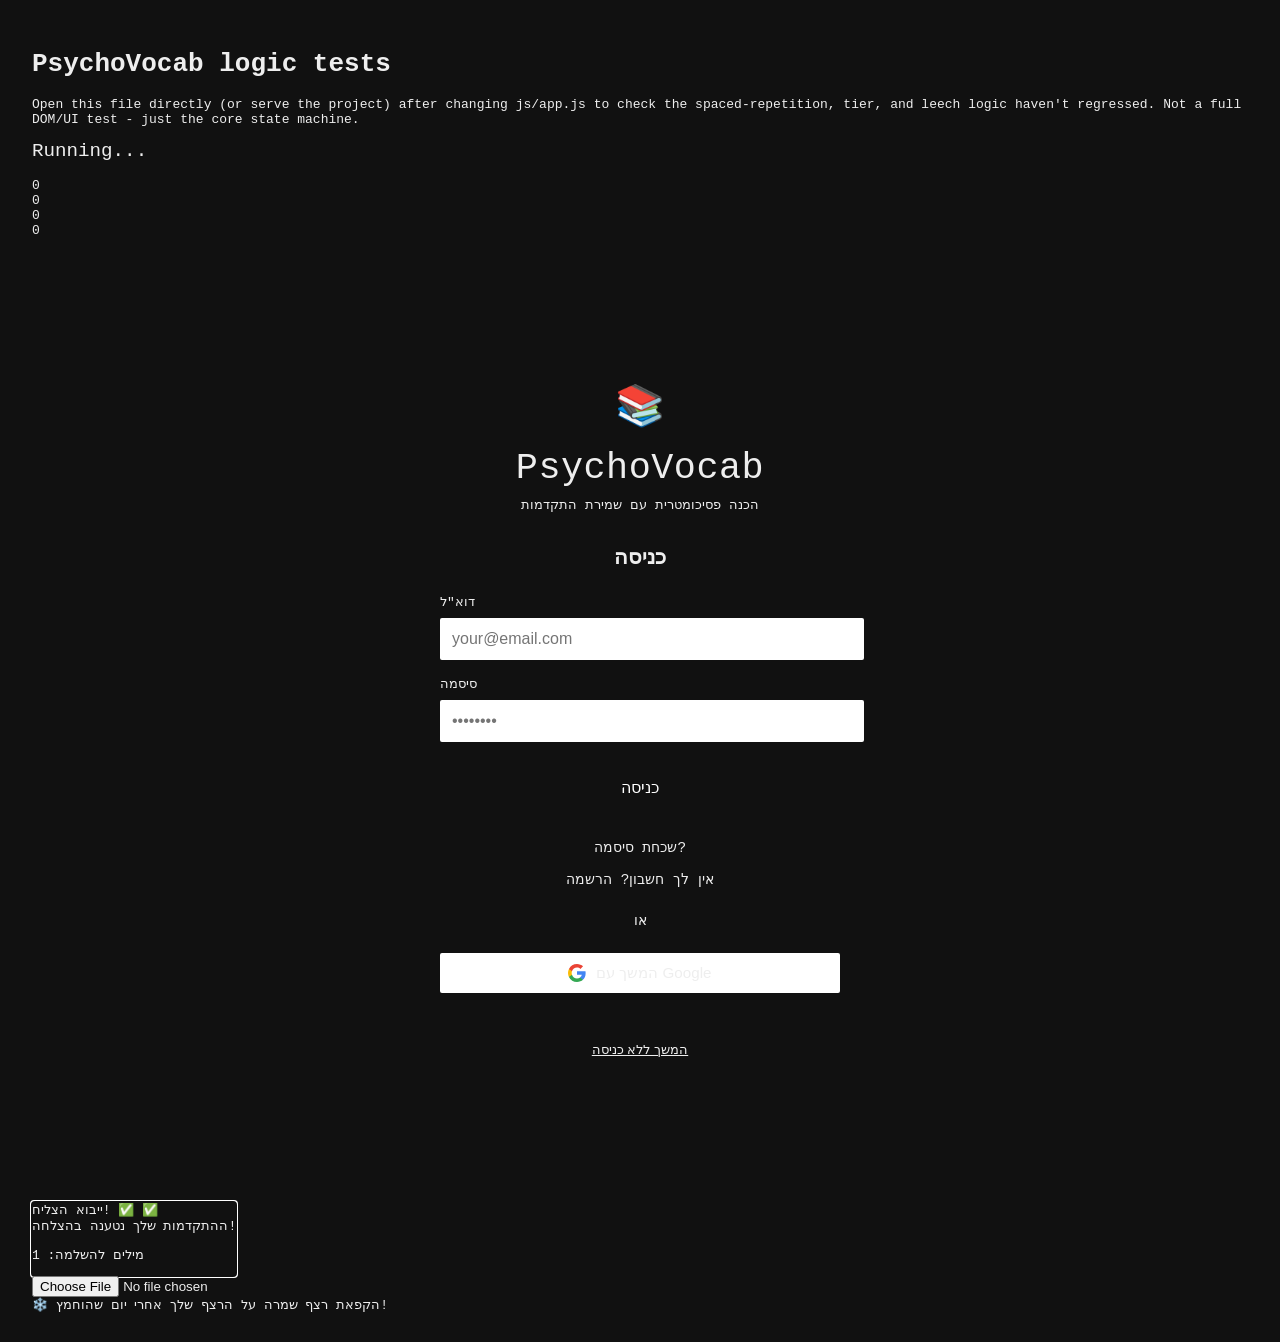
<file: tests/test.html>
<!DOCTYPE html>
<html lang="he">
<head>
  <meta charset="UTF-8">
  <title>PsychoVocab - Tests</title>
  <style>
    body { font-family: monospace; padding: 1.5rem; background: #111; color: #eee; }
    .pass { color: #6f6; }
    .fail { color: #f66; font-weight: bold; }
    #summary { font-size: 1.2rem; margin-bottom: 1rem; }
    li { margin-bottom: 0.4rem; white-space: pre-wrap; }
  </style>
</head>
<body>
  <h1>PsychoVocab logic tests</h1>
  <p>Open this file directly (or serve the project) after changing js/app.js to check the spaced-repetition,
     tier, and leech logic haven't regressed. Not a full DOM/UI test - just the core state machine.</p>
  <div id="summary">Running...</div>
  <ul id="results"></ul>

  <!-- Same markup app.js's render() reaches for by id, so a full app boot
       (including render()) doesn't throw before the test runner takes over. -->
  <div class="stats-container">
    <div class="stat-card"><div class="stat-value" id="total-mastered">0</div></div>
    <div class="stat-card"><div class="stat-value" id="total-remaining">0</div></div>
    <div class="stat-card"><div class="stat-value" id="current-streak">0</div><span id="streak-freeze-indicator" style="display: none;">❄️ <span id="streak-freeze-count">0</span></span></div>
    <div class="stat-card"><div class="stat-value" id="sessions-today">0</div></div>
  </div>
  <div id="app-content"></div>
  <div id="modal-overlay" style="display:none;">
    <div class="modal" role="dialog" aria-modal="true" aria-labelledby="modal-title" tabindex="-1">
      <div class="modal-header" id="modal-title"></div>
      <div class="modal-content" id="modal-body"></div>
    </div>
  </div>
  <input type="file" id="file-import" accept=".json">

  <!-- Snapshot whatever was really in localStorage before any of the real
       app scripts below run. Regression: the real VocabularyApp constructor
       (js/app.js) starts a session and saves it for real, straight to the
       real STORAGE_KEY, the moment `new VocabularyApp()` runs at the bottom
       of app.js - which happens as soon as that <script> tag loads, before
       this file's own inline script further down gets a chance to stub
       app.saveProgress. Individual tests below back up/restore localStorage
       around their own assertions, but none of them knew about - or
       restored - this earlier, pre-test write. Net effect: just opening
       this publicly-deployed test page silently overwrote a real visitor's
       saved progress. Restored at the very end of the test run, below. -->
  <script>
    window.__realStorageSnapshot__ = {};
    for (let i = 0; i < localStorage.length; i++) {
      const k = localStorage.key(i);
      window.__realStorageSnapshot__[k] = localStorage.getItem(k);
    }
  </script>

  <!-- Real app scripts, no Firebase SDK loaded - firebase-init.js's
       firebase.initializeApp() throws (firebase is undefined), which it
       already catches and treats as "Firebase not configured", so the app
       falls back to plain localStorage exactly like a browser with the
       Firebase SDK blocked/offline would. -->
  <script src="../js/config.js"></script>
  <script src="../js/words-data.js"></script>
  <script src="../js/storage.js"></script>
  <script src="../js/firebase-init.js"></script>
  <script src="../js/auth.js"></script>
  <script src="../js/app.js"></script>

  <script>
    // --- tiny test runner -----------------------------------------------
    // test() only registers a case; they all run (in order, awaited one at
    // a time) from the async runner at the bottom of this file, after every
    // test() call below has finished registering. This lets a case be an
    // async function (needed for anything going through a real Promise
    // chain, like logout()) without the report section racing ahead of it.
    const results = [];
    const testCases = [];
    function test(name, fn) {
      testCases.push({ name, fn });
    }
    function assert(cond, msg) {
      if (!cond) throw new Error(msg || 'assertion failed');
    }
    function assertEqual(actual, expected, msg) {
      if (actual !== expected) {
        throw new Error(`${msg || 'not equal'}: expected ${JSON.stringify(expected)}, got ${JSON.stringify(actual)}`);
      }
    }

    // --- fixtures ----------------------------------------------------------
    function makeWord(overrides) {
      return Object.assign({
        id: Math.random(),
        english: 'test', hebrew: 'בדיקה', example: 'A test sentence.',
        status: 'red', streak: 0, association: '', difficulty: 'easy', testProbability: 0.5,
        dueAt: null, flagged: false, updatedAt: null, failCount: 0, leech: false
      }, overrides);
    }

    // app is booted for real by app.js (see `window.app = app` at the end
    // of js/app.js) - silence the side effects we don't want firing
    // between isolated test cases (re-render, modals, Firebase writes,
    // which are already no-ops since Firebase isn't loaded here).
    app.render = () => {};
    app.saveProgress = () => {};
    app.showLeechModal = () => {};
    app.showTierUnlockedModal = () => {};
    app.showRestingModal = () => {};
    app.recordStudySession = () => {};
    app.startBreakTimer = () => {};
    app.maybeCelebrateStreak = () => {};

    // setupAutoSave()'s 30-second interval (started for real in the
    // constructor) calls the real saveState() - not stubbed above, since
    // several tests below need it - straight to the real localStorage key
    // whenever app.sessionActive is true. Several tests set sessionActive
    // true and leave fixture data (fake words, streak, study history) sitting
    // in memory afterward without resetting it. Each individual test backs
    // up/restores localStorage around its own assertions, but that does
    // nothing about this interval firing later, in the background, with
    // whatever stale in-memory state the last test left behind - if this
    // publicly-deployed page is left open past 30s, that leftover test data
    // gets written straight into a real user's saved progress. Since tests
    // never rely on the interval firing (saveState is always called
    // directly), just stop it from ever running here.
    clearInterval(app.autoSaveInterval);

    // ==== getCurrentTier ====================================================

    test('getCurrentTier: fresh data starts on easy', () => {
      app.words = [makeWord({ difficulty: 'easy', status: 'red' })];
      assertEqual(app.getCurrentTier(), 'easy');
    });

    test('getCurrentTier: advances once every easy word is green', () => {
      app.words = [
        makeWord({ difficulty: 'easy', status: 'green' }),
        makeWord({ difficulty: 'moderate', status: 'red' })
      ];
      assertEqual(app.getCurrentTier(), 'moderate');
    });

    test('getCurrentTier: a lone leech word does not block the tier from advancing', () => {
      // Regression: a leech word can never turn green (leeching only
      // happens on repeated wrong answers), so requiring every word to be
      // green would strand the learner on this tier forever once any word
      // becomes a leech - see js/app.js getCurrentTier().
      app.words = [
        makeWord({ difficulty: 'easy', status: 'green' }),
        makeWord({ difficulty: 'easy', status: 'red', leech: true }),
        makeWord({ difficulty: 'moderate', status: 'red' })
      ];
      assertEqual(app.getCurrentTier(), 'moderate');
    });

    test('getCurrentTier: an ordinary (non-leech) unfinished word still blocks the tier', () => {
      app.words = [
        makeWord({ difficulty: 'easy', status: 'green' }),
        makeWord({ difficulty: 'easy', status: 'red', leech: false }),
        makeWord({ difficulty: 'moderate', status: 'red' })
      ];
      assertEqual(app.getCurrentTier(), 'easy');
    });

    test('startNewSession: does not silently no-op when the only non-green easy word is a leech', () => {
      // Regression: startNewSession() excludes leeches from its pool, so if
      // getCurrentTier() still reported 'easy' here, tierWords would be
      // empty and the session would fail to start with no feedback at all.
      app.words = [
        makeWord({ difficulty: 'easy', status: 'green' }),
        makeWord({ difficulty: 'easy', status: 'red', leech: true }),
        makeWord({ difficulty: 'moderate', status: 'red' }),
        makeWord({ difficulty: 'moderate', status: 'red' })
      ];
      app.sessionActive = false;
      app.currentSession = [];
      app.startNewSession();
      assert(app.currentSession.length > 0, 'expected a session to start');
      assert(app.currentSession.every(w => w.difficulty === 'moderate'), 'expected words drawn from the moderate tier');
    });

    // ==== markWordUnknown / leech threshold =================================

    test('markWordUnknown: word becomes a leech after 4 total fails and leaves the session', () => {
      const w = makeWord({ status: 'red', failCount: 3 });
      app.currentSession = [w];
      app.sessionStats = { correct: 0, incorrect: 0, streak: 0 };
      app.allTimeStats = { totalAttempts: 0, totalCorrect: 0 };
      app.markWordUnknown(w);
      assertEqual(w.failCount, 4);
      assert(w.leech === true, 'expected word to become a leech at failCount 4');
      assertEqual(app.currentSession.length, 0, 'expected the leech to be pulled out of the session, not requeued');
    });

    test('markWordUnknown: below the leech threshold, the word is requeued to the back', () => {
      const w = makeWord({ status: 'orange', failCount: 0 });
      const other = makeWord({ status: 'red' });
      app.currentSession = [w, other];
      app.sessionStats = { correct: 0, incorrect: 0, streak: 0 };
      app.allTimeStats = { totalAttempts: 0, totalCorrect: 0 };
      app.markWordUnknown(w);
      assertEqual(w.status, 'red', 'orange -> red on a miss');
      assertEqual(w.leech, false);
      assertEqual(app.currentSession[app.currentSession.length - 1], w, 'expected the missed word at the back of the queue');
    });

    // ==== markWordKnown / spaced repetition =================================

    test('markWordKnown: first correct answer rests for ~4 hours (red -> orange)', () => {
      const w = makeWord({ status: 'red' });
      app.currentSession = [w];
      const before = Date.now();
      app.markWordKnown(w);
      assertEqual(w.status, 'orange');
      assertEqual(w.streak, 1);
      const fourHours = 4 * 60 * 60 * 1000;
      assert(Math.abs(w.dueAt - (before + fourHours)) < 5000, 'expected dueAt ~4h from now');
    });

    test('markWordKnown: a correct answer mid-ramp climbs to the next, longer interval (stays orange)', () => {
      const w = makeWord({ status: 'orange', streak: 1 });
      app.currentSession = [w];
      const before = Date.now();
      app.markWordKnown(w);
      assertEqual(w.status, 'orange');
      assertEqual(w.streak, 2);
      const oneDay = 24 * 60 * 60 * 1000;
      assert(Math.abs(w.dueAt - (before + oneDay)) < 5000, 'expected dueAt ~1 day from now (second rest interval)');
    });

    // ORANGE_INTERVALS_MS has 4 stages (4h/1d/3d/7d), so streak must reach 4
    // (one correct answer per stage, starting from the red->orange answer)
    // before a 5th correct answer masters the word - see markWordKnown().
    test('markWordKnown: surviving the full rest ramp masters the word (orange -> green)', () => {
      const w = makeWord({ status: 'orange', streak: 4 });
      app.currentSession = [w];
      app.markWordKnown(w);
      assertEqual(w.status, 'green');
      assertEqual(w.streak, 5);
      assertEqual(w.dueAt, null);
    });

    test('markWordKnown: forceMaster jumps straight to green from red', () => {
      const w = makeWord({ status: 'red' });
      app.currentSession = [w];
      app.markWordKnown(w, true);
      assertEqual(w.status, 'green');
      assertEqual(w.streak, 5, 'forceMaster should land on the same streak the full ramp would end at');
      assertEqual(w.dueAt, null);
    });

    test('markWordKnown: reaching green clears prior leech history', () => {
      const w = makeWord({ status: 'orange', streak: 4, leech: true, failCount: 5 });
      app.currentSession = [w];
      app.markWordKnown(w);
      assertEqual(w.status, 'green');
      assertEqual(w.leech, false, 'mastering a word should clear its leech flag');
    });

    // ==== weightedRandomSelection ============================================

    test('weightedRandomSelection: returns exactly `count` unique words when enough are available', () => {
      const pool = Array.from({ length: 10 }, () => makeWord({ testProbability: 0.5 }));
      const selected = app.weightedRandomSelection(pool, 7);
      assertEqual(selected.length, 7);
      assertEqual(new Set(selected.map(w => w.id)).size, 7, 'expected no duplicate words');
    });

    test('weightedRandomSelection: returns every word when count exceeds the pool size', () => {
      const pool = Array.from({ length: 3 }, () => makeWord({ testProbability: 0.9 }));
      const selected = app.weightedRandomSelection(pool, 7);
      assertEqual(selected.length, 3);
    });

    // ==== renderSessionEnd summary text ======================================

    test('renderSessionEnd: an emptied session (last word pulled out as a leech) does not claim "mastered"', () => {
      // Regression: totalWords - masteredInSession both being 0 previously
      // hit the "mastered everything" branch, which is backwards - the
      // word left because it became a leech, not because it was mastered.
      app.currentSession = [];
      app.sessionStats = { correct: 0, incorrect: 1, streak: 0 };
      const container = document.createElement('div');
      app.renderSessionEnd(container);
      assert(!container.innerHTML.includes('שלטת בכל <strong>0</strong>'), 'should not claim 0 words were mastered as a celebration');
      assert(container.innerHTML.includes('עקשנית'), 'should explain the word became a leech');
    });

    test('renderSessionEnd: a normal finished session still reports mastered count', () => {
      const w1 = makeWord({ status: 'green' });
      const w2 = makeWord({ status: 'green' });
      app.currentSession = [w1, w2];
      app.sessionStats = { correct: 2, incorrect: 0, streak: 2 };
      const container = document.createElement('div');
      app.renderSessionEnd(container);
      assert(container.innerHTML.includes('שלטת בכל <strong>2</strong>'), 'expected the normal "mastered all N" message');
    });

    // ==== startNewSession pool selection =====================================

    // startNewSession() builds its candidate pool inline rather than via a
    // separate method, so to test the pool itself (not just whatever 7
    // words randomly end up in the session) we swap out
    // weightedRandomSelection for the duration of one test to capture
    // exactly which words it was handed, then restore the real method.
    function captureSessionPool(setup) {
      let captured = null;
      app.weightedRandomSelection = (words, count) => {
        captured = words;
        return words.slice(0, count);
      };
      try {
        setup();
        app.sessionActive = false;
        app.currentSession = [];
        app.startNewSession();
      } finally {
        delete app.weightedRandomSelection; // fall back to the real prototype method
      }
      return captured;
    }

    test('startNewSession pool: includes every already-started word plus room for new ones', () => {
      const started = Array.from({ length: 5 }, (_, i) => makeWord({ id: `started-${i}`, difficulty: 'easy', status: 'red', updatedAt: Date.now() }));
      const notStarted = Array.from({ length: 10 }, (_, i) => makeWord({ id: `new-${i}`, difficulty: 'easy', status: 'red', updatedAt: null }));
      const pool = captureSessionPool(() => { app.words = [...started, ...notStarted]; });
      assert(pool !== null, 'expected startNewSession to reach weightedRandomSelection');
      assertEqual(pool.length, 15, 'expected all 5 started + all 10 new words (well under the 30-word active-pool cap)');
    });

    test('startNewSession pool: caps brand-new words once started words alone fill the active pool', () => {
      // ACTIVE_POOL_SIZE is 30 - once 30 already-started words exist, there
      // is no room left for the "introduce new material gradually" slice,
      // so no never-attempted word should be pulled in at all.
      const started = Array.from({ length: 30 }, (_, i) => makeWord({ id: `started-${i}`, difficulty: 'easy', status: 'red', updatedAt: Date.now() }));
      const notStarted = Array.from({ length: 5 }, (_, i) => makeWord({ id: `new-${i}`, difficulty: 'easy', status: 'red', updatedAt: null }));
      const pool = captureSessionPool(() => { app.words = [...started, ...notStarted]; });
      assertEqual(pool.length, 30, 'expected only the 30 started words, no new ones squeezed in');
      assert(pool.every(w => String(w.id).startsWith('started-')), 'no never-attempted word should appear once the active pool is already full');
    });

    test('startNewSession pool: excludes leech words even when otherwise due', () => {
      const leeches = Array.from({ length: 2 }, (_, i) => makeWord({ id: `leech-${i}`, difficulty: 'easy', status: 'red', leech: true, updatedAt: Date.now() }));
      const normal = Array.from({ length: 3 }, (_, i) => makeWord({ id: `normal-${i}`, difficulty: 'easy', status: 'red', updatedAt: Date.now() }));
      const pool = captureSessionPool(() => { app.words = [...leeches, ...normal]; });
      assertEqual(pool.length, 3, 'expected only the 3 non-leech words');
      assert(pool.every(w => !w.leech), 'no leech word should ever enter the candidate pool');
    });

    test('startNewSession pool: a resting orange word (dueAt in the future) is not due yet', () => {
      const resting = makeWord({ id: 'resting', difficulty: 'easy', status: 'orange', updatedAt: Date.now(), dueAt: Date.now() + 60 * 60 * 1000 });
      const due = makeWord({ id: 'due', difficulty: 'easy', status: 'orange', updatedAt: Date.now(), dueAt: Date.now() - 1000 });
      const pool = captureSessionPool(() => { app.words = [resting, due]; });
      assertEqual(pool.length, 1, 'expected only the word whose rest period has already passed');
      assertEqual(pool[0].id, 'due');
    });

    // ==== session resume: restoreSession / loadState =========================

    test('restoreSession: resumes the saved words in the saved order', () => {
      const words = [makeWord({ id: 1 }), makeWord({ id: 2 }), makeWord({ id: 3 })];
      const data = { sessionActive: true, sessionWordIds: [3, 1], sessionStats: { correct: 2, incorrect: 1, streak: 1 } };
      app.restoreSession(data, words);
      assertEqual(app.sessionActive, true);
      assertEqual(app.currentSession.map(w => w.id).join(','), '3,1', 'expected the exact saved order to be preserved');
      assertEqual(app.sessionStats.correct, 2);
    });

    test('restoreSession: sessionActive:false in the saved data means nothing to resume', () => {
      const words = [makeWord({ id: 1 }), makeWord({ id: 2 })];
      app.restoreSession({ sessionActive: false, sessionWordIds: [1, 2] }, words);
      assertEqual(app.sessionActive, false);
      assertEqual(app.currentSession.length, 0);
    });

    test('restoreSession: a saved session whose words no longer exist resumes as empty, not a crash', () => {
      // e.g. the word dataset changed between visits and those ids are gone.
      const words = [makeWord({ id: 1 })];
      app.restoreSession({ sessionActive: true, sessionWordIds: [999, 998] }, words);
      assertEqual(app.sessionActive, false);
      assertEqual(app.currentSession.length, 0);
    });

    // loadState() reads from the real localStorage under STORAGE_KEY (see
    // js/storage.js) - the same key the live app uses to persist actual
    // progress. Back up and restore it around every test here so running
    // this suite can never destroy real saved progress on this device.
    function withSavedLocalStorage(fn) {
      const backup = localStorage.getItem(STORAGE_KEY);
      try {
        fn();
      } finally {
        if (backup === null) localStorage.removeItem(STORAGE_KEY);
        else localStorage.setItem(STORAGE_KEY, backup);
      }
    }

    test('loadState: merges saved per-word progress onto the current words by id', () => {
      withSavedLocalStorage(() => {
        app.words = [makeWord({ id: 1, status: 'red', streak: 0 }), makeWord({ id: 2, status: 'red', streak: 0 })];
        saveToLocalStorage({
          words: [{ id: 1, status: 'green', streak: 2, association: 'x', dueAt: null, flagged: false, updatedAt: 123, failCount: 0, leech: false }],
          allTimeStats: { totalAttempts: 5, totalCorrect: 3 },
          currentStreak: 2, sessionsToday: 1, lastStudyDate: '2026-08-01', studyHistory: {},
          lastSaved: new Date().toISOString(), sessionActive: false, sessionWordIds: []
        });
        app.userSkippedLogin = false;
        app.loadState();
        assertEqual(app.words.find(w => w.id === 1).status, 'green', 'saved progress should apply to the matching word');
        assertEqual(app.words.find(w => w.id === 2).status, 'red', 'a word absent from the save should keep its current state, not be reset');
        assertEqual(app.allTimeStats.totalAttempts, 5);
        assertEqual(app.userSkippedLogin, true, 'having any saved local progress implies a guest has used this device before');
      });
    });

    test('loadState: resumes an in-progress session, with the merged word data already applied', () => {
      withSavedLocalStorage(() => {
        app.words = [makeWord({ id: 10, status: 'red' }), makeWord({ id: 11, status: 'red' })];
        saveToLocalStorage({
          words: [
            { id: 10, status: 'orange', streak: 1, association: '', dueAt: null, flagged: false, updatedAt: Date.now(), failCount: 0, leech: false },
            { id: 11, status: 'red', streak: 0, association: '', dueAt: null, flagged: false, updatedAt: null, failCount: 0, leech: false }
          ],
          allTimeStats: { totalAttempts: 1, totalCorrect: 1 },
          currentStreak: 1, sessionsToday: 1, lastStudyDate: '2026-08-01', studyHistory: {},
          lastSaved: new Date().toISOString(), sessionActive: true, sessionWordIds: [10, 11],
          sessionStats: { correct: 1, incorrect: 0, streak: 1 }
        });
        app.loadState();
        assertEqual(app.sessionActive, true);
        assertEqual(app.currentSession.map(w => w.id).join(','), '10,11');
        assertEqual(app.currentSession[0].status, 'orange', 'the resumed session should reference the already-merged word data');
      });
    });

    test('loadState: a saved session referencing since-removed words does not resume', () => {
      withSavedLocalStorage(() => {
        app.words = [makeWord({ id: 20, status: 'red' })];
        saveToLocalStorage({
          words: [{ id: 20, status: 'red', streak: 0, association: '', dueAt: null, flagged: false, updatedAt: null, failCount: 0, leech: false }],
          allTimeStats: { totalAttempts: 0, totalCorrect: 0 },
          currentStreak: 0, sessionsToday: 0, lastStudyDate: null, studyHistory: {},
          lastSaved: new Date().toISOString(), sessionActive: true, sessionWordIds: [999]
        });
        app.loadState();
        assertEqual(app.sessionActive, false);
        assertEqual(app.currentSession.length, 0);
      });
    });

    // ==== getLocalDateKey / streak date boundary ==============================

    test('getLocalDateKey: formats a date as local YYYY-MM-DD, not UTC', () => {
      // A time chosen to sit on different calendar dates in UTC vs a
      // positive-offset local zone (e.g. Israel) - 00:30 local, on a
      // machine east of UTC, is still the previous day in UTC. Regression
      // for recordStudySession() previously using toISOString() (UTC) for
      // this, which could misfire the streak/day count near local midnight.
      const halfPastMidnight = new Date(2026, 7, 25, 0, 30); // months are 0-indexed: August 25
      assertEqual(app.getLocalDateKey(halfPastMidnight), '2026-08-25');
    });

    test('recordStudySession: uses the local calendar day, not UTC, for the streak/history key', () => {
      const original = app.recordStudySession; // currently the no-op override above
      delete app.recordStudySession; // fall back to the real prototype method for this one test
      try {
        app.studyHistory = {};
        app.lastStudyDate = null;
        app.currentStreak = 0;
        app.sessionsToday = 0;
        app.recordStudySession();
        const expectedKey = app.getLocalDateKey();
        assert(app.studyHistory[expectedKey] === 1, 'expected today\'s local-date key in studyHistory');
        assertEqual(app.lastStudyDate, expectedKey);
        assertEqual(app.currentStreak, 1);
      } finally {
        app.recordStudySession = original;
      }
    });

    // ==== streak freezes: skipping a day doesn't have to break the streak ===

    function withRealRecordStudySession(fn) {
      const original = app.recordStudySession; // currently the no-op override from setup
      delete app.recordStudySession; // fall back to the real prototype method
      try {
        fn();
      } finally {
        app.recordStudySession = original;
      }
    }

    test('daysBetweenDateKeys: counts whole calendar days between two date keys', () => {
      assertEqual(app.daysBetweenDateKeys('2026-08-20', '2026-08-21'), 1);
      assertEqual(app.daysBetweenDateKeys('2026-08-20', '2026-08-23'), 3);
      assertEqual(app.daysBetweenDateKeys('2026-08-20', '2026-08-20'), 0);
    });

    test('recordStudySession: a missed day with no banked freeze resets the streak to 1', () => {
      withRealRecordStudySession(() => {
        app.studyHistory = {};
        app.streakFreezes = 0;
        app.currentStreak = 5;
        const twoDaysAgo = app.getLocalDateKey(new Date(Date.now() - 2 * 24 * 60 * 60 * 1000));
        app.lastStudyDate = twoDaysAgo;
        app.sessionsToday = 1;
        app.recordStudySession();
        assertEqual(app.currentStreak, 1, 'expected the streak to reset without a freeze to cover the missed day');
        assertEqual(app.streakFreezes, 0, 'no freeze should be spent when the streak resets anyway');
      });
    });

    test('recordStudySession: a banked freeze covers exactly one missed day and keeps the streak alive', () => {
      withRealRecordStudySession(() => {
        app.studyHistory = {};
        app.streakFreezes = 1;
        app.currentStreak = 5;
        const twoDaysAgo = app.getLocalDateKey(new Date(Date.now() - 2 * 24 * 60 * 60 * 1000));
        app.lastStudyDate = twoDaysAgo;
        app.sessionsToday = 1;
        app.recordStudySession();
        assertEqual(app.currentStreak, 6, 'the freeze should let the streak continue past the missed day');
        assertEqual(app.streakFreezes, 0, 'expected the single freeze to be spent covering the one missed day');
      });
    });

    test('recordStudySession: a multi-day gap needs one freeze per missed day', () => {
      withRealRecordStudySession(() => {
        app.studyHistory = {};
        app.streakFreezes = 1; // only enough for 1 of the 2 missed days
        app.currentStreak = 5;
        const threeDaysAgo = app.getLocalDateKey(new Date(Date.now() - 3 * 24 * 60 * 60 * 1000));
        app.lastStudyDate = threeDaysAgo; // 2 full days missed in between
        app.sessionsToday = 1;
        app.recordStudySession();
        assertEqual(app.currentStreak, 1, 'one freeze cannot cover a two-day gap - the streak should reset');
        assertEqual(app.streakFreezes, 1, 'the insufficient freeze should not be spent');
      });
    });

    test('recordStudySession: awards a new freeze every 7th consecutive day, capped', () => {
      withRealRecordStudySession(() => {
        app.studyHistory = {};
        app.streakFreezes = 0;
        app.currentStreak = 6;
        const yesterday = app.getLocalDateKey(new Date(Date.now() - 24 * 60 * 60 * 1000));
        app.lastStudyDate = yesterday;
        app.sessionsToday = 1;
        app.recordStudySession();
        assertEqual(app.currentStreak, 7);
        assertEqual(app.streakFreezes, 1, 'expected a freeze to be awarded on reaching a 7-day streak');
      });
    });

    // ==== logout: no progress leak to the next user on this device ==========

    test('logout: clears in-memory state and this device\'s saved progress', async () => {
      // logout() only does its cleanup inside logoutUser()'s .then(), and
      // the real logoutUser() rejects immediately when Firebase isn't
      // configured (see js/auth.js) - which is always true in this test
      // environment. Stand in a resolving fake for the duration of this
      // one test so the real cleanup path in js/app.js actually runs.
      const originalLogoutUser = window.logoutUser;
      window.logoutUser = () => Promise.resolve();
      // This test's whole point is that logout() deletes STORAGE_KEY from
      // real localStorage - back up whatever was actually there first and
      // restore it in `finally`, or running this suite on a real device
      // (this file is publicly deployed at tests/test.html) would silently
      // and permanently wipe that device's real saved progress.
      const backup = localStorage.getItem(STORAGE_KEY);
      try {
        app.words = [makeWord({ id: 'leaked-word', status: 'green' })];
        app.currentStreak = 5;
        app.streakFreezes = 2;
        app.studyHistory = { '2026-08-01': 2 };
        app.currentSession = [app.words[0]];
        app.sessionActive = true;
        saveToLocalStorage({
          words: app.words, allTimeStats: { totalAttempts: 9, totalCorrect: 9 },
          currentStreak: 5, sessionsToday: 3, lastStudyDate: '2026-08-01', studyHistory: { '2026-08-01': 2 },
          sessionActive: true, sessionWordIds: ['leaked-word'], sessionStats: { correct: 1, incorrect: 0, streak: 1 },
          lastSaved: new Date().toISOString()
        });

        await app.logout();
        // logout()'s cleanup runs inside a .then() callback chained off the
        // (now faked) logoutUser() promise - app.logout() itself doesn't
        // return that chain, so give the microtask queue a couple of turns
        // to actually run it before asserting.
        await Promise.resolve();
        await Promise.resolve();

        assert(!app.words.some(w => w.id === 'leaked-word'), 'in-memory words should be reset to the fresh dataset, not carry over the outgoing account\'s words');
        assertEqual(app.currentStreak, 0);
        assertEqual(app.streakFreezes, 0, 'streakFreezes should not leak to the next guest/account on this device');
        assertEqual(Object.keys(app.studyHistory).length, 0);
        assertEqual(app.sessionActive, false);
        assertEqual(app.currentSession.length, 0);
        assertEqual(loadFromLocalStorage(), null, 'this device\'s saved progress should be cleared, not left for the next guest/account to inherit');
      } finally {
        window.logoutUser = originalLogoutUser;
        if (backup === null) localStorage.removeItem(STORAGE_KEY);
        else localStorage.setItem(STORAGE_KEY, backup);
      }
    });

    // ==== importProgress: validation, confirmation, backwards-compat =========

    function makeFakeFileEvent(jsonText) {
      const file = new File([new Blob([jsonText], { type: 'application/json' })], 'backup.json', { type: 'application/json' });
      return { target: { files: [file], value: '' } };
    }
    // FileReader.readAsText() is asynchronous even for small in-memory
    // blobs (queued as a task, not a microtask) - give it a turn before
    // asserting on whatever importProgress's reader.onload was supposed to do.
    function waitForFileRead() {
      return new Promise(resolve => setTimeout(resolve, 50));
    }

    test('importProgress: a malformed file shape is rejected without touching existing progress', async () => {
      // Regression: the old check was `data.words && data.allTimeStats`
      // (truthy, not shape-checked) and assigned this.words = data.words
      // before any validation of its contents - a file with e.g.
      // words:"oops" got applied, and only crashed later inside the
      // backwards-compat loop / the next render(), by which point
      // this.words was already corrupted with no way back.
      const originalWords = [makeWord({ id: 'keep-me', status: 'orange' })];
      app.words = originalWords;
      app.importProgress(makeFakeFileEvent(JSON.stringify({ words: 'not-an-array', allTimeStats: {} })));
      await waitForFileRead();
      assertEqual(app.words, originalWords, 'a malformed import should never mutate this.words');
    });

    test('importProgress: cancelling the confirmation leaves current progress untouched', async () => {
      // Regression: there used to be no confirmation at all - picking the
      // wrong backup file in the OS file dialog silently and permanently
      // replaced all current progress with no way to undo it.
      const originalConfirm = window.confirm;
      window.confirm = () => false;
      try {
        const originalWords = [makeWord({ id: 'keep-me-2', status: 'orange' })];
        app.words = originalWords;
        const validButDifferentImport = { words: [makeWord({ id: 'from-file' })], allTimeStats: { totalAttempts: 1, totalCorrect: 1 } };
        app.importProgress(makeFakeFileEvent(JSON.stringify(validButDifferentImport)));
        await waitForFileRead();
        assertEqual(app.words, originalWords, 'declining the confirm dialog should not apply the import');
      } finally {
        window.confirm = originalConfirm;
      }
    });

    test('importProgress: a valid, confirmed import replaces progress and backfills missing fields', async () => {
      const originalConfirm = window.confirm;
      window.confirm = () => true;
      const backup = localStorage.getItem(STORAGE_KEY);
      try {
        app.words = [makeWord({ id: 'old-word' })];
        // Deliberately missing association/failCount/leech, simulating a
        // backup exported by an older version of the app.
        const importedWord = { id: 'imported-1', english: 'x', hebrew: 'y', status: 'green', streak: 2, difficulty: 'easy', testProbability: 0.5 };
        app.importProgress(makeFakeFileEvent(JSON.stringify({ words: [importedWord], allTimeStats: { totalAttempts: 3, totalCorrect: 2 } })));
        await waitForFileRead();

        assertEqual(app.words.length, 1);
        assertEqual(app.words[0].id, 'imported-1');
        assertEqual(app.words[0].association, '', 'a missing association field should backfill to an empty string');
        assertEqual(app.words[0].failCount, 0, 'a missing failCount field should backfill to 0');
        assertEqual(app.words[0].leech, false, 'a missing leech field should backfill to false');
        assertEqual(app.allTimeStats.totalAttempts, 3);
      } finally {
        window.confirm = originalConfirm;
        if (backup === null) localStorage.removeItem(STORAGE_KEY);
        else localStorage.setItem(STORAGE_KEY, backup);
      }
    });

    // ==== undo: full state restoration ========================================

    test('undo: restores failCount/leech, and re-inserts a word pulled out entirely at the leech threshold', () => {
      // Regression: undo() used to only snapshot/restore
      // status/streak/updatedAt/dueAt - failCount and leech were never
      // captured, so undoing a miss silently left failCount incremented
      // (and, at the threshold, left leech stuck true with the word
      // missing from currentSession entirely) even though status/streak
      // looked fully reverted.
      const w = makeWord({ status: 'red', failCount: 3, leech: false });
      const other = makeWord({ status: 'red' });
      app.currentSession = [w, other];
      app.sessionStats = { correct: 0, incorrect: 0, streak: 0 };
      app.allTimeStats = { totalAttempts: 0, totalCorrect: 0 };

      app.markWordUnknown(w); // 4th fail -> crosses LEECH_THRESHOLD, pulled out of the session
      assertEqual(w.failCount, 4);
      assertEqual(w.leech, true);
      assert(!app.currentSession.includes(w), 'expected the word to have left the session on becoming a leech');

      app.undo();
      assertEqual(w.failCount, 3, 'failCount should revert to its pre-miss value');
      assertEqual(w.leech, false, 'leech should be undone along with everything else the miss changed');
      assert(app.currentSession.includes(w), 'expected undo to put the word back in the session, not leave it stranded out of rotation');
    });

    test('undo: restores the failCount/leech reset that happens on reaching green', () => {
      const w = makeWord({ status: 'orange', streak: 4, failCount: 2, leech: false });
      app.currentSession = [w];
      app.markWordKnown(w); // reaches green -> failCount/leech both reset
      assertEqual(w.failCount, 0);

      app.undo();
      assertEqual(w.status, 'orange');
      assertEqual(w.failCount, 2, 'the failCount that green-mastery reset to 0 should come back on undo');
    });

    test('confirmGoBack: clears lastAction so a later Undo cannot act on a word from the exited session', () => {
      // Regression: goBack() reset sessionActive/sessionStats but left
      // this.lastAction pointing at whatever was last graded - pressing
      // Undo after leaving (even into a totally different later session)
      // would still silently mutate that old word.
      //
      // goBack() itself only opens the app-styled exit-confirmation modal
      // now (see js/app.js) - the actual state change happens in
      // confirmGoBack(), which the modal's "back to menu" button calls.
      // Call confirmGoBack() directly, same as that button does, instead
      // of driving the real modal through goBack().
      const w = makeWord({ status: 'red' });
      app.currentSession = [w];
      app.markWordKnown(w); // sets lastAction
      assert(app.lastAction !== null);

      app.confirmGoBack();
      assertEqual(app.lastAction, null, 'confirmGoBack should clear lastAction, not just sessionActive');
    });

    test('startNewSession: clears lastAction from the previous session', () => {
      const w = makeWord({ status: 'red', difficulty: 'easy' });
      app.currentSession = [w];
      app.markWordKnown(w); // sets lastAction
      assert(app.lastAction !== null);

      app.words = [makeWord({ difficulty: 'easy', status: 'red' })];
      app.sessionActive = false;
      app.currentSession = [];
      app.startNewSession();
      assertEqual(app.lastAction, null, 'a fresh session should not leave the previous session\'s grade undoable');
    });

    // ==== gradeCurrentCard: no double-grading from a held key/rapid input ====

    test('gradeCurrentCard: a second call while a grade is still in-flight is ignored', async () => {
      // Regression: the actual grade only applies ~220ms later (inside a
      // setTimeout, for the flip animation), so word.status hadn't changed
      // yet if a second keydown (native auto-repeat from holding the key)
      // or a swipe-then-keypress fired in that window - both calls would
      // schedule their own markWordKnown, and since neither knew about the
      // other, they'd land back-to-back and walk the word red -> orange ->
      // green from a single continuous input instead of two separate
      // correct answers "a few hours apart".
      const w = makeWord({ status: 'red' });
      app.currentSession = [w];
      app._gradingInFlight = false;
      app.gradeCurrentCard(w, true);
      app.gradeCurrentCard(w, true); // simulates a second grade firing before the first has landed
      await new Promise(resolve => setTimeout(resolve, 300));
      assertEqual(w.status, 'orange', 'only the first grade should have applied');
      assertEqual(w.streak, 1);
    });

    // ==== attemptGradeKnown/attemptGradeUnknown: two-step reveal-then-confirm ====

    test('attemptGradeKnown: first call only reveals (does not grade), second call grades', async () => {
      // Regression coverage for the two-step gate itself (see _attemptGrade
      // in js/app.js) - without this, a first swipe/tap/press on "know"
      // could silently grade the word before the learner ever saw the
      // translation they were supposed to check themselves against.
      const w = makeWord({ status: 'red' });
      app.currentSession = [w];
      app._revealed = false;
      app._gradingInFlight = false;

      app.attemptGradeKnown(w);
      assertEqual(app._revealed, true, 'first call should reveal, not grade yet');
      assertEqual(w.status, 'red', 'word should not be graded on the reveal-only first call');

      app.attemptGradeKnown(w);
      await new Promise(resolve => setTimeout(resolve, 300));
      assertEqual(w.status, 'orange', 'second call (now revealed) should actually grade the word as known');
    });

    test('attemptGradeUnknown: first call only reveals (does not grade), second call grades', async () => {
      // Same two-step gate as attemptGradeKnown, but for "don't know" - see
      // js/app.js: this used to grade instantly on the first swipe/press,
      // which meant a learner who hadn't tapped the card yet never saw the
      // wrong-answer explanation. The in-app beginner's guide describes
      // this two-step behavior for both directions now.
      const w = makeWord({ status: 'orange', streak: 2, failCount: 0 });
      app.currentSession = [w];
      app._revealed = false;
      app._gradingInFlight = false;

      app.attemptGradeUnknown(w);
      assertEqual(app._revealed, true, 'first call should reveal, not grade yet');
      assertEqual(w.status, 'orange', 'word should not be graded on the reveal-only first call');
      assertEqual(w.failCount, 0, 'failCount should not change until actually graded');

      app.attemptGradeUnknown(w);
      await new Promise(resolve => setTimeout(resolve, 300));
      assertEqual(w.status, 'red', 'second call (now revealed) should actually grade the word as unknown');
      assertEqual(w.failCount, 1);
    });

    // ==== XSS: word data must be escaped before hitting innerHTML ===========

    test('renderSession: word text is HTML-escaped, not injected raw (XSS regression)', () => {
      const malicious = makeWord({
        id: 'xss-word',
        english: '<img src=x onerror=alert(1)>',
        hebrew: '<scr' + 'ipt>alert(2)</scr' + 'ipt>',
        example: '</div><b>injected</b>',
        association: '</textarea><scr' + 'ipt>alert(3)</scr' + 'ipt>'
      });
      app.currentSession = [malicious];
      const container = document.createElement('div');
      app.renderSession(container);
      assert(!container.innerHTML.includes('<img src=x'), 'word.english should be escaped, not rendered as a live element');
      assert(!container.innerHTML.includes('<scr' + 'ipt>alert(2)'), 'word.hebrew should be escaped');
      assertEqual(container.querySelectorAll('img').length, 0, 'no live <img> should exist from word.english');
      assertEqual(container.querySelectorAll('script').length, 0, 'no live <script> should exist from word data');
      const textarea = container.querySelector('textarea[id^="assoc-"]');
      assert(textarea !== null, 'expected the association textarea to render');
      assertEqual(textarea.value, '</textarea><scr' + 'ipt>alert(3)</scr' + 'ipt>', 'association should still read back as plain text, not break out of the textarea');
    });

    test('showFlaggedWordsModal: word text is HTML-escaped in the modal body', () => {
      const malicious = makeWord({ id: 'xss-flag', english: '<img src=x onerror=alert(1)>', hebrew: '<b>bold</b>', flagged: true });
      app.words = [malicious];
      app.showFlaggedWordsModal();
      const body = document.getElementById('modal-body');
      assertEqual(body.querySelectorAll('img').length, 0, 'flagged word list must escape word.english');
      assert(!body.innerHTML.includes('<b>bold</b>'), 'flagged word list must escape word.hebrew');
    });

    test('showMasteredWordsModal: word text is HTML-escaped in the modal body', () => {
      const malicious = makeWord({ id: 'xss-mastered', english: '<img src=x onerror=alert(1)>', hebrew: '<b>bold</b>', status: 'green' });
      app.words = [malicious];
      app.showMasteredWordsModal();
      const body = document.getElementById('modal-body');
      assertEqual(body.querySelectorAll('img').length, 0, 'mastered word list must escape word.english');
      assert(!body.innerHTML.includes('<b>bold</b>'), 'mastered word list must escape word.hebrew');
    });

    test('showLeechWordsModal: word text and association are HTML-escaped in the modal body', () => {
      const malicious = makeWord({ id: 'xss-leech', english: '<img src=x onerror=alert(1)>', hebrew: '<b>bold</b>', leech: true, failCount: 4, association: '</textarea><scr' + 'ipt>alert(1)</scr' + 'ipt>' });
      app.words = [malicious];
      app.showLeechWordsModal();
      const body = document.getElementById('modal-body');
      assertEqual(body.querySelectorAll('img').length, 0, 'leech word list must escape word.english');
      assertEqual(body.querySelectorAll('script').length, 0, 'leech word list must escape word.association inside the textarea');
      const textarea = body.querySelector('textarea[id^="leech-assoc-"]');
      assertEqual(textarea.value, '</textarea><scr' + 'ipt>alert(1)</scr' + 'ipt>');
    });

    // ==== showModal / closeModal: dialog focus management ====================

    test('showModal/closeModal: moves focus into the dialog and restores it on close', () => {
      const btn = document.createElement('button');
      document.body.appendChild(btn);
      btn.focus();
      try {
        app.showModal('כותרת', '<p>שלום</p>');
        const modalEl = document.querySelector('#modal-overlay .modal');
        assertEqual(document.activeElement, modalEl, 'focus should move into the dialog on open');
        app.closeModal();
        assertEqual(document.activeElement, btn, 'focus should return to whatever was focused before the modal opened');
      } finally {
        btn.remove();
      }
    });

    // ==== hasGuestProgress / handleGuestToAccountTransition ==================

    test('hasGuestProgress: false when the user never studied without logging in', () => {
      app.userSkippedLogin = false;
      app.words = [makeWord({ updatedAt: Date.now() })];
      app.allTimeStats = { totalAttempts: 5, totalCorrect: 5 };
      assertEqual(app.hasGuestProgress(), false);
    });

    test('hasGuestProgress: false for a guest who has not graded anything yet', () => {
      app.userSkippedLogin = true;
      app.words = [makeWord({ updatedAt: null })];
      app.allTimeStats = { totalAttempts: 0, totalCorrect: 0 };
      assertEqual(app.hasGuestProgress(), false);
    });

    test('hasGuestProgress: true once a guest has graded at least one word', () => {
      app.userSkippedLogin = true;
      app.words = [makeWord({ updatedAt: Date.now() })];
      app.allTimeStats = { totalAttempts: 0, totalCorrect: 0 };
      assertEqual(app.hasGuestProgress(), true);
    });

    test('handleGuestToAccountTransition: declining the merge wipes local guest state before loading the account', () => {
      // Regression: guest -> login used to always call loadProgressFromFirebase()
      // directly, whose per-word merge keeps whichever side has the newer
      // updatedAt - so a guest's just-graded words (always "newest") would
      // silently overwrite the real, older cloud progress on the very next sync.
      const originalConfirm = window.confirm;
      const originalFirebaseReady = firebaseReady;
      const originalCurrentUser = currentUser;
      window.confirm = () => false; // decline the merge
      firebaseReady = true;
      currentUser = { uid: 'test-uid' };
      let loadCalled = false;
      app.loadProgressFromFirebase = () => { loadCalled = true; };
      try {
        app.words = [makeWord({ id: 'guest-word', status: 'green', updatedAt: Date.now() })];
        app.currentStreak = 5;
        app.studyHistory = { '2026-08-24': 1 };
        app.userSkippedLogin = true;
        app.handleGuestToAccountTransition();
        assert(!app.words.some(w => w.id === 'guest-word'), 'declining the merge should discard the guest\'s words entirely');
        assertEqual(app.currentStreak, 0, 'declining the merge should reset the guest\'s streak too');
        assertEqual(Object.keys(app.studyHistory).length, 0);
        assert(loadCalled, 'should still load the account\'s real cloud progress after wiping local guest state');
      } finally {
        window.confirm = originalConfirm;
        firebaseReady = originalFirebaseReady;
        currentUser = originalCurrentUser;
        delete app.loadProgressFromFirebase;
      }
    });

    test('handleGuestToAccountTransition: confirming the merge keeps local guest progress and still loads', () => {
      const originalConfirm = window.confirm;
      const originalFirebaseReady = firebaseReady;
      const originalCurrentUser = currentUser;
      window.confirm = () => true; // confirm the merge
      firebaseReady = true;
      currentUser = { uid: 'test-uid' };
      let loadCalled = false;
      app.loadProgressFromFirebase = () => { loadCalled = true; };
      try {
        app.words = [makeWord({ id: 'guest-word-2', status: 'green', updatedAt: Date.now() })];
        app.userSkippedLogin = true;
        app.handleGuestToAccountTransition();
        assert(app.words.some(w => w.id === 'guest-word-2'), 'confirming the merge should keep the guest\'s local words for loadProgressFromFirebase to merge');
        assert(loadCalled, 'should proceed to load/merge the account\'s cloud progress');
      } finally {
        window.confirm = originalConfirm;
        firebaseReady = originalFirebaseReady;
        currentUser = originalCurrentUser;
        delete app.loadProgressFromFirebase;
      }
    });

    // ==== mergeAccumulatedFields: Firebase sync of streak/history/stats ======

    function freshAccumulatorState() {
      app.allTimeStats = { totalAttempts: 0, totalCorrect: 0 };
      app.currentStreak = 0;
      app.streakFreezes = 0;
      app.sessionsToday = 0;
      app.lastStudyDate = null;
      app.studyHistory = {};
      app.sessionActive = false;
      app.sessionStats = { correct: 0, incorrect: 0, streak: 0 };
    }

    test('mergeAccumulatedFields: allTimeStats takes the max of local and remote counters', () => {
      freshAccumulatorState();
      app.allTimeStats = { totalAttempts: 10, totalCorrect: 8 };
      const merged = app.mergeAccumulatedFields({ allTimeStats: { totalAttempts: 15, totalCorrect: 5 } });
      assertEqual(merged.allTimeStats.totalAttempts, 15, 'higher remote totalAttempts should win');
      assertEqual(merged.allTimeStats.totalCorrect, 8, 'higher local totalCorrect should win');
    });

    test('mergeAccumulatedFields: same lastStudyDate merges sessionsToday/currentStreak by max', () => {
      freshAccumulatorState();
      app.currentStreak = 3;
      app.sessionsToday = 1;
      app.lastStudyDate = '2026-08-20';
      const merged = app.mergeAccumulatedFields({ lastStudyDate: '2026-08-20', sessionsToday: 4, currentStreak: 3 });
      assertEqual(merged.sessionsToday, 4, 'expected the higher sessionsToday - another device studied more today');
      assertEqual(merged.currentStreak, 3);
    });

    test('mergeAccumulatedFields: a more recent remote lastStudyDate replaces a stale local one entirely', () => {
      freshAccumulatorState();
      app.currentStreak = 1;
      app.sessionsToday = 1;
      app.lastStudyDate = '2026-08-01';
      const merged = app.mergeAccumulatedFields({ lastStudyDate: '2026-08-20', sessionsToday: 2, currentStreak: 9 });
      assertEqual(merged.lastStudyDate, '2026-08-20');
      assertEqual(merged.sessionsToday, 2);
      assertEqual(merged.currentStreak, 9);
    });

    test('mergeAccumulatedFields: studyHistory merges by date key, taking the higher count per date', () => {
      freshAccumulatorState();
      app.studyHistory = { '2026-08-20': 2, '2026-08-21': 1 };
      const merged = app.mergeAccumulatedFields({ studyHistory: { '2026-08-20': 5, '2026-08-22': 3 } });
      assertEqual(merged.studyHistory['2026-08-20'], 5, 'remote had more sessions that day');
      assertEqual(merged.studyHistory['2026-08-21'], 1, 'local-only date should survive the merge');
      assertEqual(merged.studyHistory['2026-08-22'], 3, 'remote-only date should survive the merge');
    });

    test('mergeAccumulatedFields: a device with no active session does not clobber another device\'s resumable one', () => {
      freshAccumulatorState();
      const remoteSessionStats = { correct: 3, incorrect: 1, streak: 2 };
      const merged = app.mergeAccumulatedFields({ sessionActive: true, sessionStats: remoteSessionStats, sessionWordIds: [1, 2, 3] });
      assertEqual(merged.sessionActive, true, 'the other device\'s active session should be preserved, not overwritten with "no session"');
      assertEqual(merged.sessionStats, remoteSessionStats);
    });

    test('mergeAccumulatedFields: this device\'s own active session takes precedence over a remote one', () => {
      freshAccumulatorState();
      app.sessionActive = true;
      app.sessionStats = { correct: 5, incorrect: 0, streak: 5 };
      const merged = app.mergeAccumulatedFields({ sessionActive: true, sessionStats: { correct: 1, incorrect: 1, streak: 0 } });
      assertEqual(merged.sessionActive, true);
      assertEqual(merged.sessionStats.correct, 5, 'this device is mid-session right now - its own state should win');
    });

    // ==== exportProgress / importProgress: streak & history round-trip =======

    test('exportProgress: includes currentStreak/sessionsToday/lastStudyDate/studyHistory', async () => {
      app.words = [makeWord({ id: 'w1' })];
      app.allTimeStats = { totalAttempts: 1, totalCorrect: 1 };
      app.currentStreak = 7;
      app.streakFreezes = 1;
      app.sessionsToday = 2;
      app.lastStudyDate = '2026-08-24';
      app.studyHistory = { '2026-08-24': 2 };

      const originalClick = HTMLAnchorElement.prototype.click;
      const originalRevoke = URL.revokeObjectURL;
      let capturedHref = null;
      HTMLAnchorElement.prototype.click = function () { capturedHref = this.href; };
      // exportProgress() revokes the blob URL right after "clicking" the
      // link - hold that off until this test has actually fetched it back.
      URL.revokeObjectURL = () => {};
      try {
        app.exportProgress();
        assert(capturedHref !== null, 'expected a download link to be created');
        const parsed = await (await fetch(capturedHref)).json();
        assertEqual(parsed.currentStreak, 7, 'exported backup should include the current streak');
        assertEqual(parsed.streakFreezes, 1, 'exported backup should include streakFreezes');
        assertEqual(parsed.sessionsToday, 2, 'exported backup should include sessions-today');
        assertEqual(parsed.lastStudyDate, '2026-08-24', 'exported backup should include lastStudyDate');
        assertEqual(parsed.studyHistory['2026-08-24'], 2, 'exported backup should include studyHistory');
      } finally {
        HTMLAnchorElement.prototype.click = originalClick;
        URL.revokeObjectURL = originalRevoke;
        URL.revokeObjectURL(capturedHref);
      }
    });

    test('importProgress: backfills dueAt/updatedAt/flagged, and restores streak/session history from the backup', async () => {
      // Regression: only association/failCount/leech were ever backfilled -
      // a backup missing dueAt/updatedAt/flagged (older export format) left
      // those undefined, which the next Firebase sync's transaction() would
      // silently drop, and a missing dueAt/updatedAt would make
      // startNewSession() treat the word as permanently due. Separately,
      // streak/sessionsToday/studyHistory were dropped by import entirely.
      const originalConfirm = window.confirm;
      window.confirm = () => true;
      const backup = localStorage.getItem(STORAGE_KEY);
      try {
        app.words = [makeWord({ id: 'old-word' })];
        app.currentStreak = 0;
        app.streakFreezes = 0;
        app.sessionsToday = 0;
        app.lastStudyDate = null;
        app.studyHistory = {};
        const importedWord = { id: 'imported-2', english: 'x', hebrew: 'y', status: 'red', streak: 0, difficulty: 'easy', testProbability: 0.5 };
        app.importProgress(makeFakeFileEvent(JSON.stringify({
          words: [importedWord],
          allTimeStats: { totalAttempts: 1, totalCorrect: 1 },
          currentStreak: 12, streakFreezes: 2, sessionsToday: 3, lastStudyDate: '2026-08-24', studyHistory: { '2026-08-24': 3 }
        })));
        await waitForFileRead();

        assertEqual(app.words[0].dueAt, null, 'missing dueAt should backfill to null, not stay undefined');
        assertEqual(app.words[0].updatedAt, null, 'missing updatedAt should backfill to null');
        assertEqual(app.words[0].flagged, false, 'missing flagged should backfill to false');
        assertEqual(app.currentStreak, 12, 'import should restore the streak from the backup');
        assertEqual(app.streakFreezes, 2, 'import should restore streakFreezes from the backup');
        assertEqual(app.sessionsToday, 3);
        assertEqual(app.lastStudyDate, '2026-08-24');
        assertEqual(app.studyHistory['2026-08-24'], 3);
      } finally {
        window.confirm = originalConfirm;
        if (backup === null) localStorage.removeItem(STORAGE_KEY);
        else localStorage.setItem(STORAGE_KEY, backup);
      }
    });

    // ==== saveProgress: debounced persistence ================================

    test('saveProgress: rapid successive calls collapse into a single save', async () => {
      // Regression: every markWordKnown/markWordUnknown/updateAssociation
      // call used to invoke saveState() synchronously and immediately - a
      // fast run of grades wrote the full word array to localStorage AND
      // opened a Firebase transaction once per grade.
      const original = app.saveProgress; // currently the no-op override from setup
      delete app.saveProgress; // fall back to the real prototype method
      const originalSaveState = app.saveState;
      let saveCount = 0;
      app.saveState = () => { saveCount++; };
      try {
        app.saveProgress();
        app.saveProgress();
        app.saveProgress();
        assertEqual(saveCount, 0, 'a save should not happen synchronously - it should be scheduled');
        await new Promise(resolve => setTimeout(resolve, 700));
        assertEqual(saveCount, 1, 'three rapid calls should collapse into exactly one actual save');
      } finally {
        app.saveState = originalSaveState;
        app.saveProgress = original;
      }
    });

    // --- run everything, then report ------------------------------------
    (async () => {
      for (const { name, fn } of testCases) {
        try {
          await fn();
          results.push({ name, pass: true });
        } catch (e) {
          results.push({ name, pass: false, error: e.message });
        }
      }

      const list = document.getElementById('results');
      let passCount = 0;
      for (const r of results) {
        const li = document.createElement('li');
        if (r.pass) {
          passCount++;
          li.className = 'pass';
          li.textContent = `✓ ${r.name}`;
        } else {
          li.className = 'fail';
          li.textContent = `✗ ${r.name}\n  ${r.error}`;
        }
        list.appendChild(li);
      }
      const summary = document.getElementById('summary');
      summary.textContent = `${passCount}/${results.length} passed`;
      summary.className = passCount === results.length ? 'pass' : 'fail';
      console.log(`TESTS: ${passCount}/${results.length} passed`);
      if (passCount !== results.length) {
        console.error('TESTS FAILED', results.filter(r => !r.pass));
      }

      // Put back exactly what was really in localStorage before this page's
      // own scripts touched it (see the snapshot taken above, before the
      // real app scripts load) - undoes the real app construction's own
      // save, plus anything any test left behind.
      localStorage.clear();
      for (const k in window.__realStorageSnapshot__) {
        localStorage.setItem(k, window.__realStorageSnapshot__[k]);
      }
    })();
  </script>
</body>
</html>
</file>
